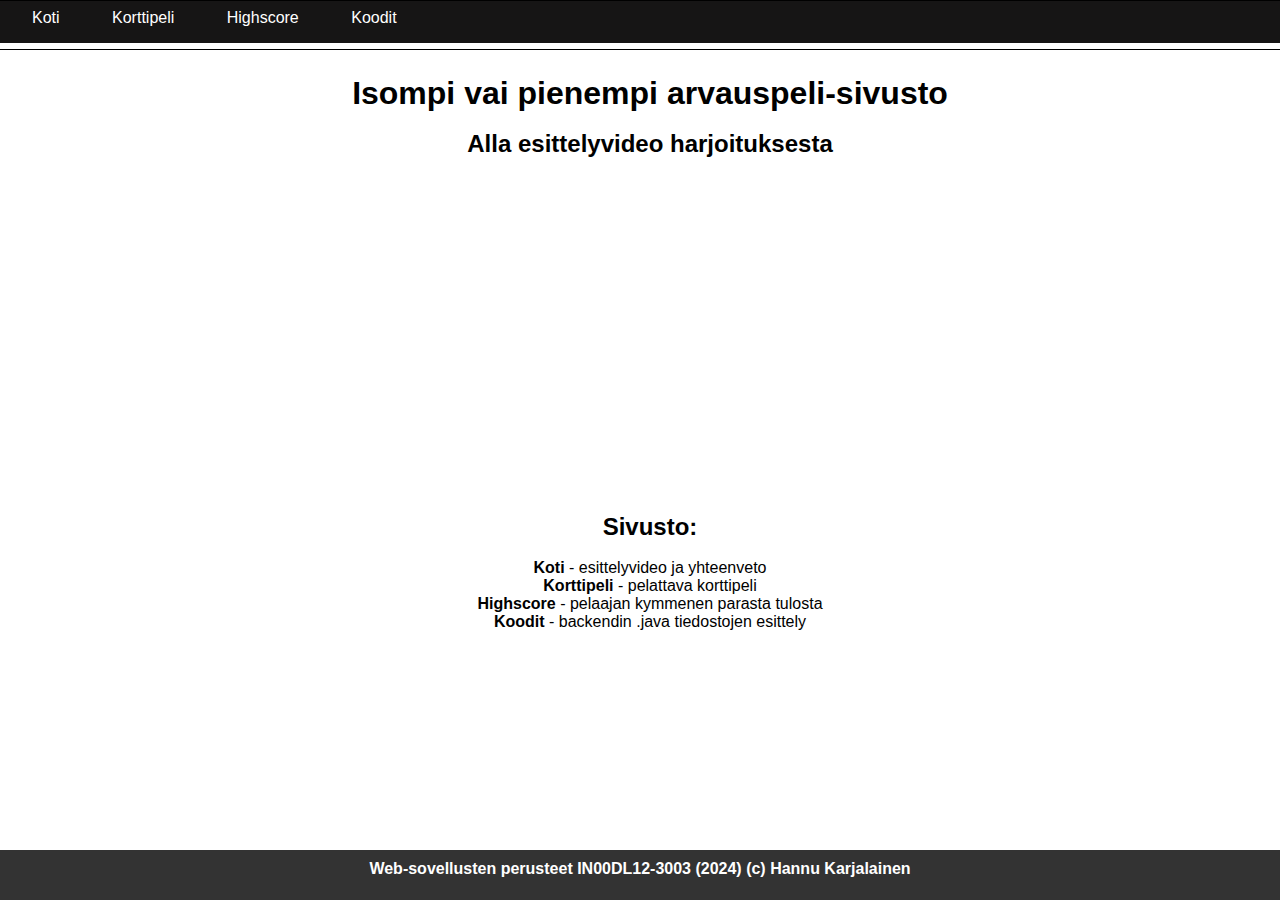
<file: src/main/resources/static/index.html>
<!DOCTYPE html>
<html lang="en">
<head>
    <meta charset="UTF-8">
    <meta name="viewport" content="width=device-width, initial-scale=1.0">
    <title>Isompi vai pienempi arvauspeli-aloitussivu</title>
    <link rel="stylesheet" href="./css/style.css">
    <style>

        .container {
            display: grid;
            overflow: hidden; /* Estä ylimääräinen rullaus */
            grid-gap: 5px; /* Lisätään väliä sarakkeiden välille */
            padding: 5px;
            
        }
        .container iframe{
            width: 560px;
            height: 315px;
        }

        .main-content {
            margin: 10px;
            padding: 10px;
            width: 100%; /* Koko näytön leveys */
            align-items: center;
            text-align: center;
            justify-content: center;
            overflow: hidden; /* Estä ylimääräinen rullaus */
        }

        @media only screen and (max-width: 1080px) {
            .container iframe{
                width: 300px;
                height: auto;
            }
        }
    </style>
    </head>
    <body>
        <nav>
            <ul>
                <li><a href="./index.html">Koti</a></li>
                <li><a href="./korttipeli.html">Korttipeli</a></li>
                <li><a href="./highscore.html">Highscore</a></li>
                <li><a href="./koodit.html">Koodit</a></li>
            </ul>
        </nav>
        <div class="container">
            <div class="main-content">
            <h1>Isompi vai pienempi arvauspeli-sivusto</h1>
            <br>
            <div>
                <h2>Alla esittelyvideo harjoituksesta</h2>
                <br>
                    <iframe src="https://www.youtube.com/embed/DxqTVpfhrhY" frameborder="0" allowfullscreen></iframe>
                </div>
            <div>
                <bR>
                <h2>Sivusto:</h2>
                <br>
                <ul>
                    <li><a href="./index.html"><b>Koti</b></a> - esittelyvideo ja yhteenveto</li>
                    <li><a href="./korttipeli.html"><b>Korttipeli</b></a> - pelattava korttipeli</li>
                    <li><a href="./highscore.html"><b>Highscore</b></a> - pelaajan kymmenen parasta tulosta</li>
                    <li><a href="./koodit.html"><b>Koodit</b></a> - backendin .java tiedostojen esittely</li>
                </ul>
            </div>
            </div>
        </div>
        <footer>
            <p>Web-sovellusten perusteet IN00DL12-3003 (2024) (c) Hannu Karjalainen </p>
        </footer>
</body>
</html>
</file>
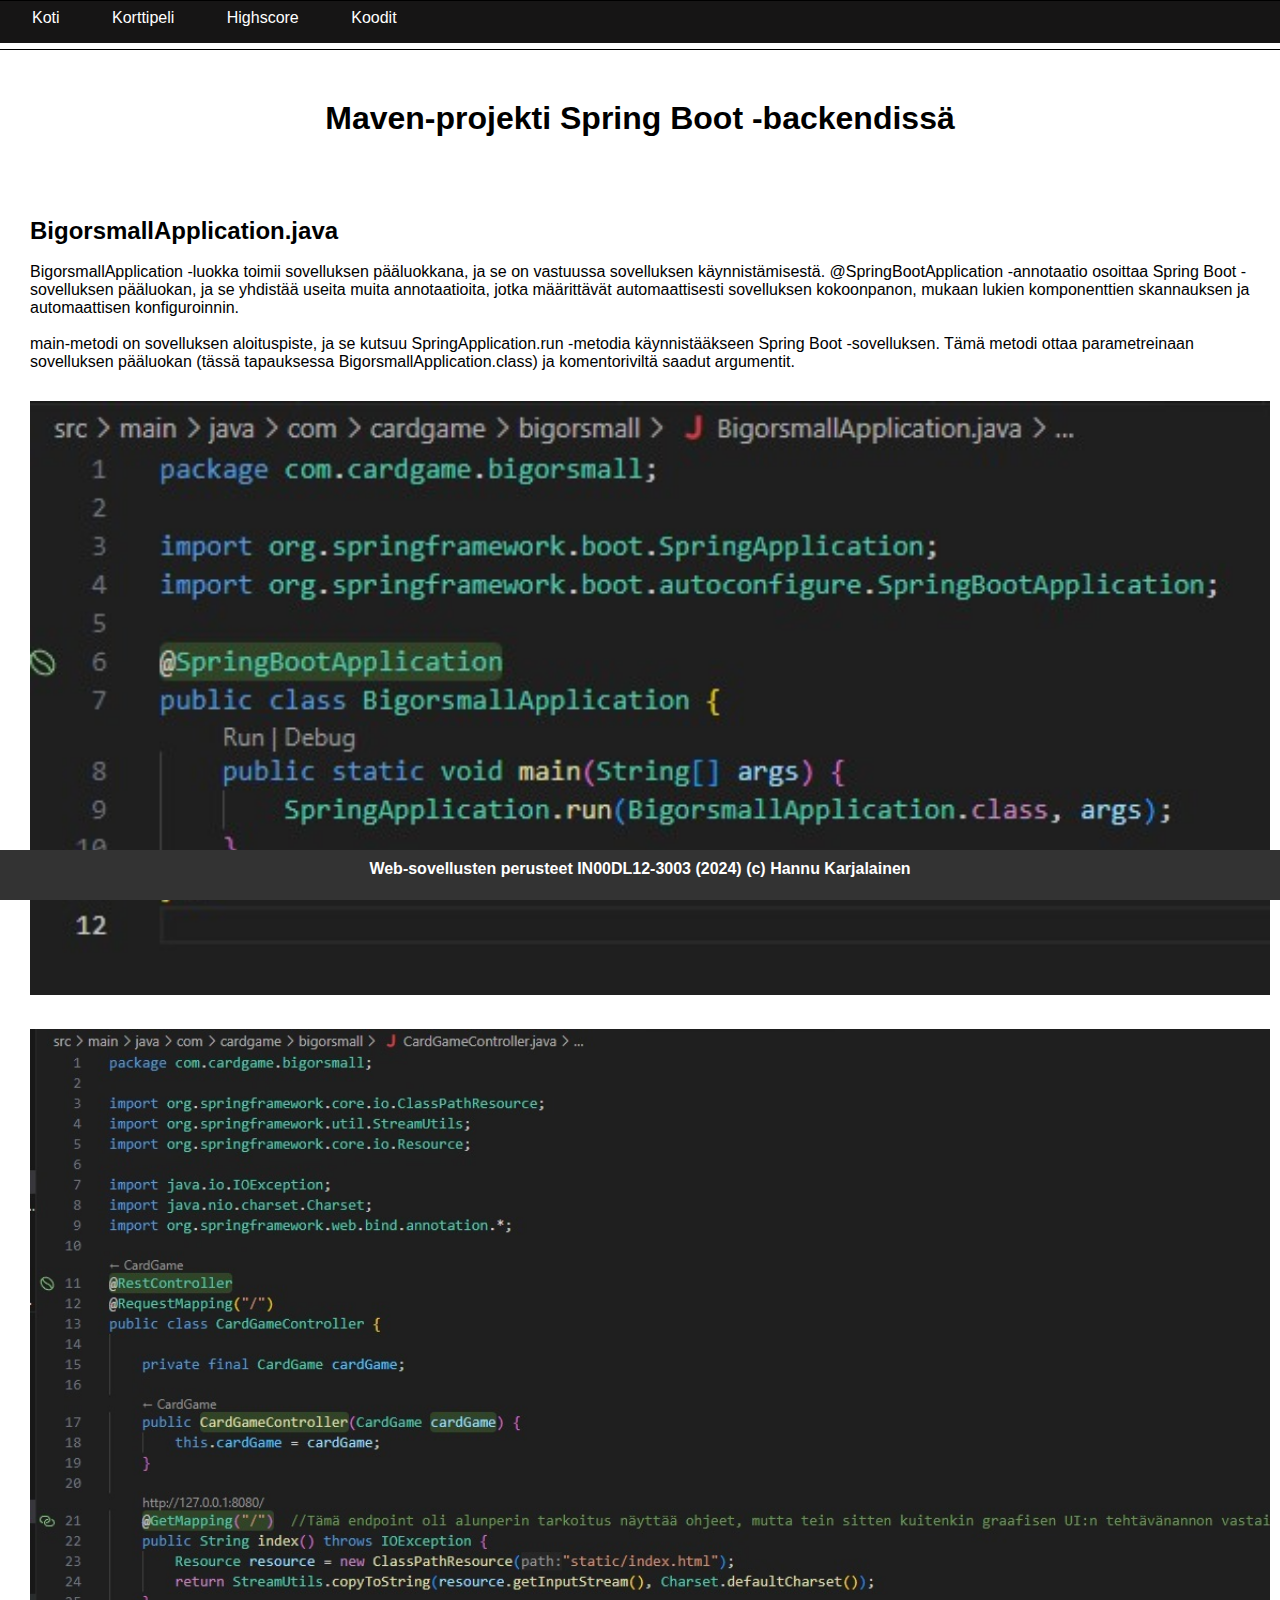
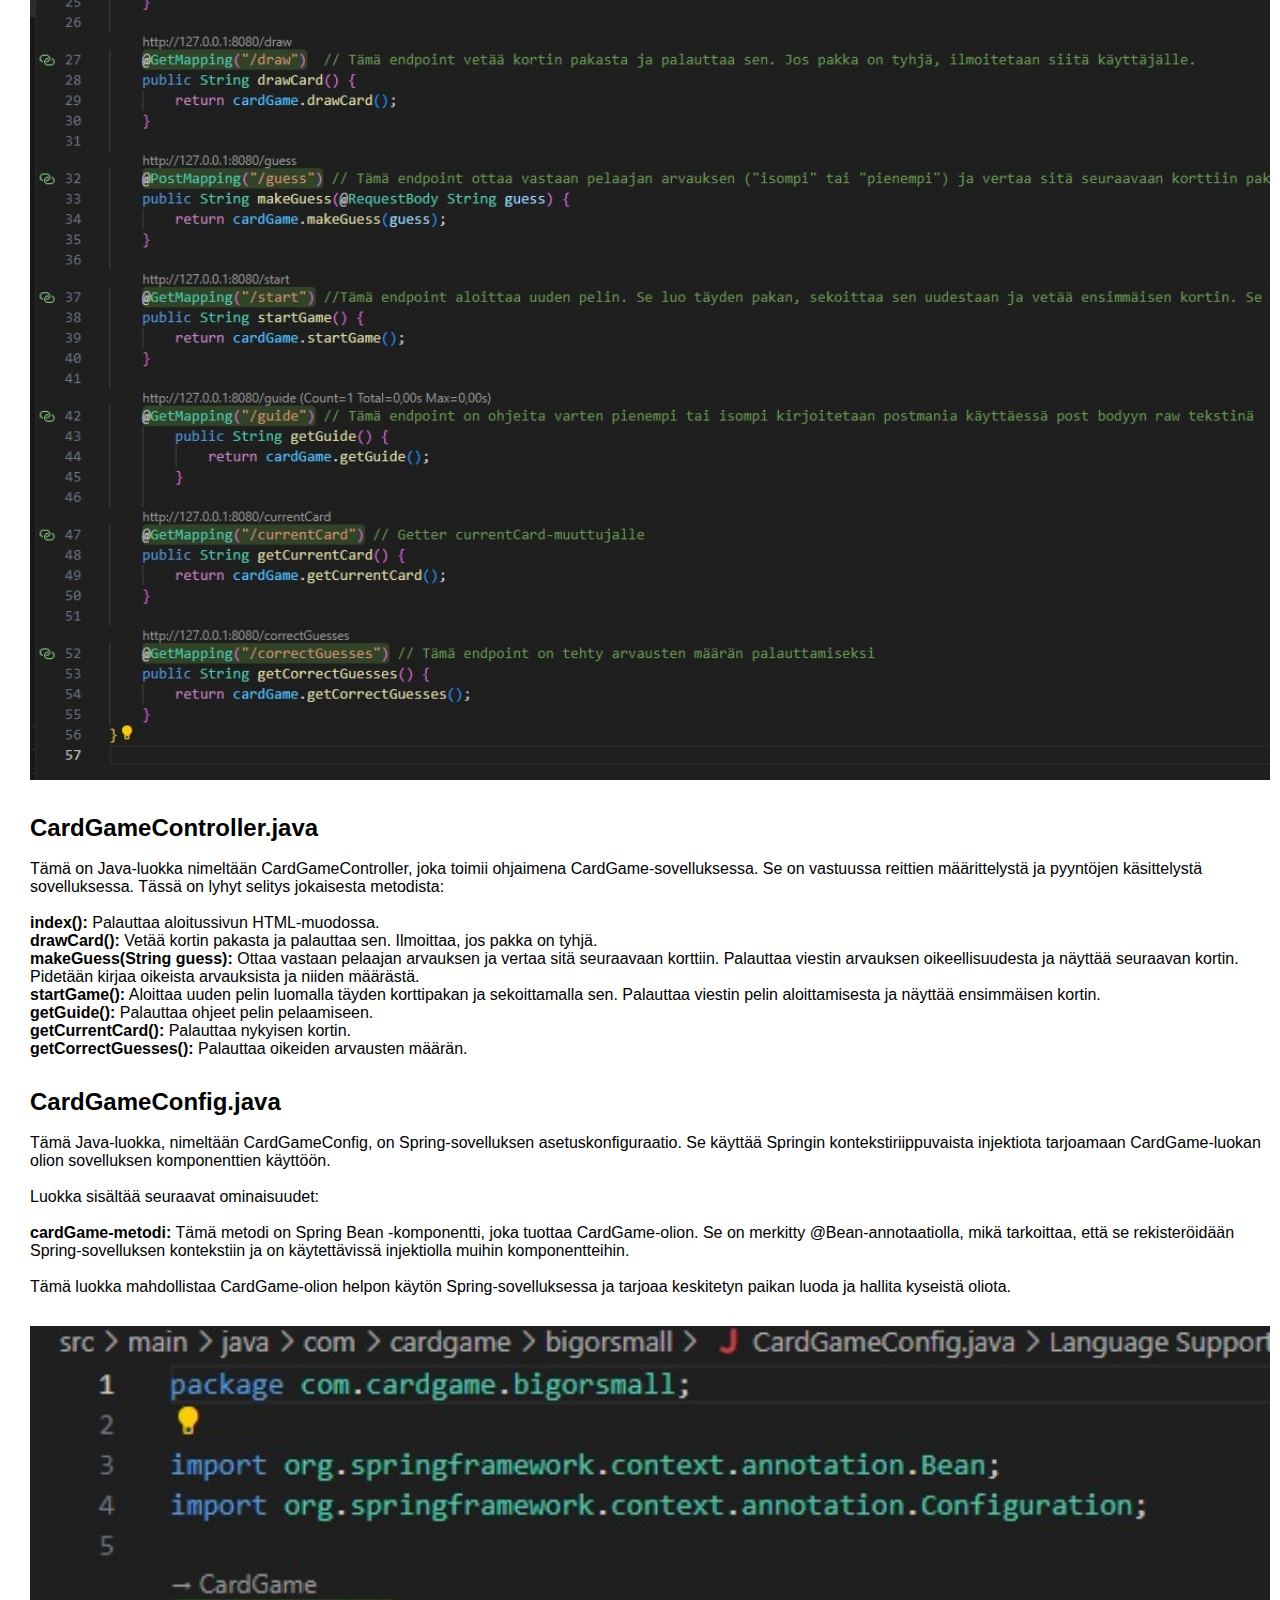
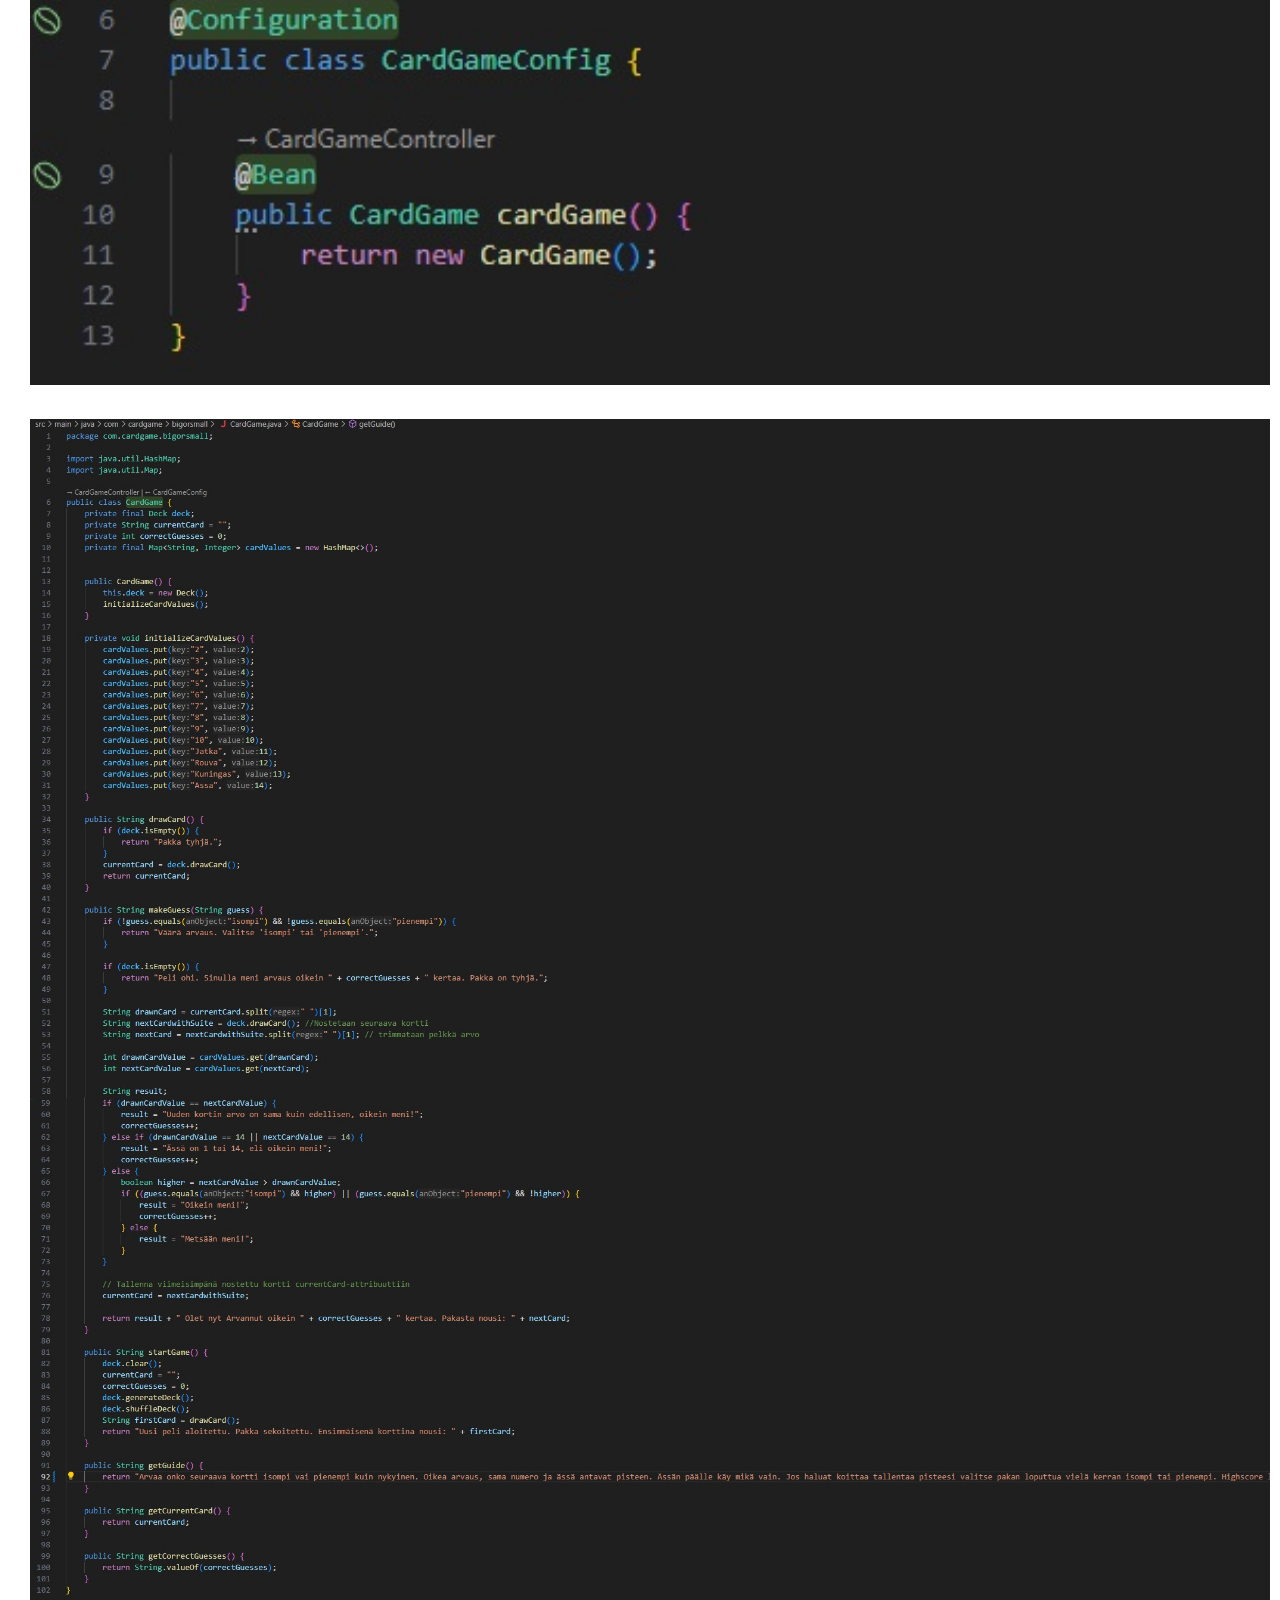
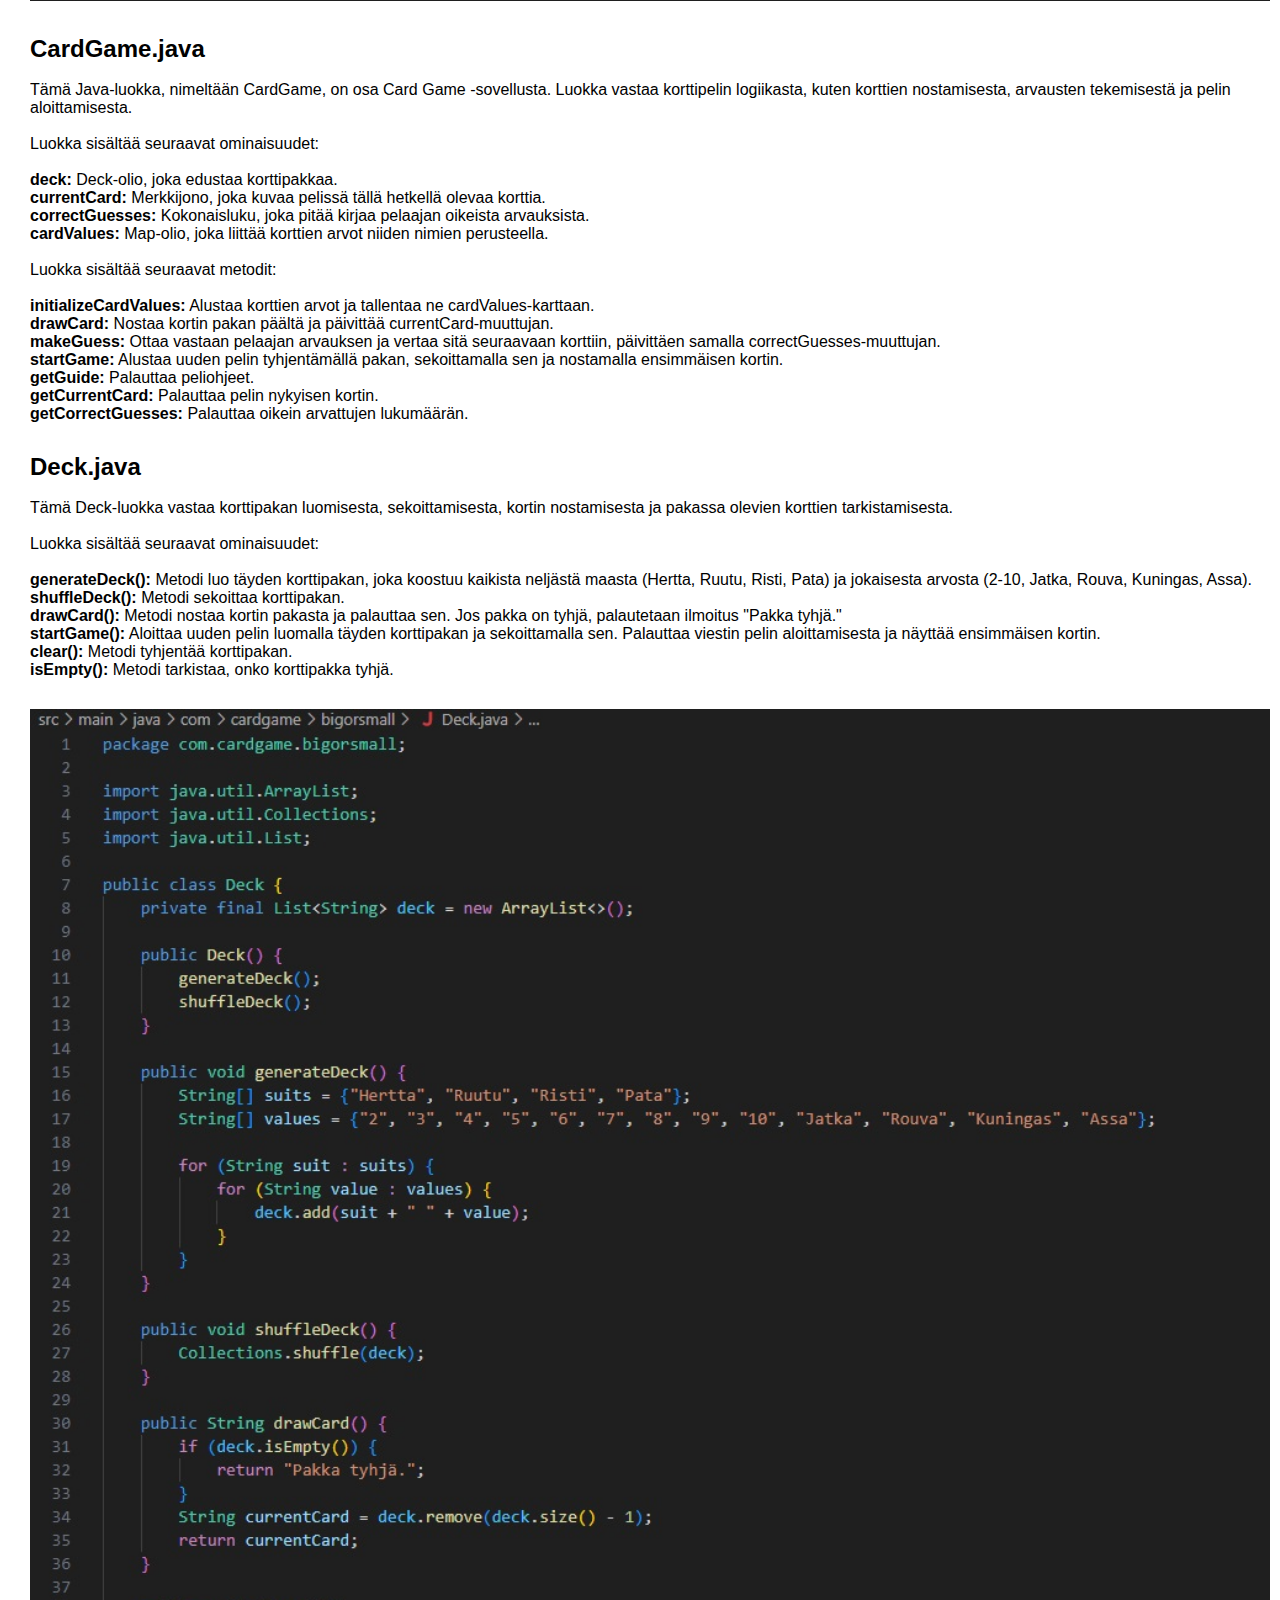
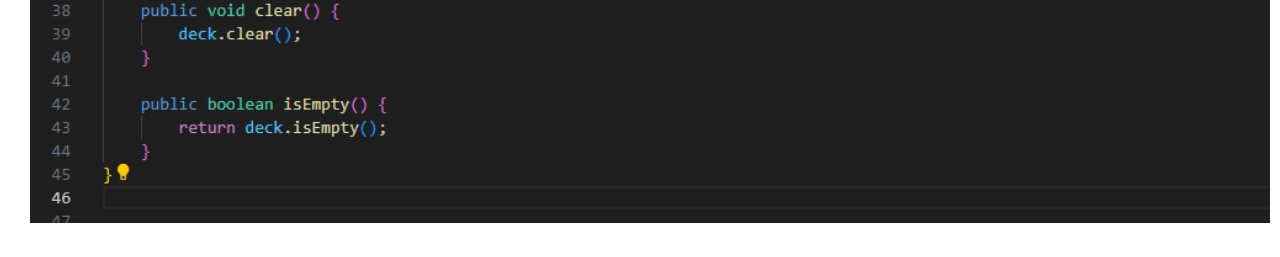
<file: src/main/resources/static/koodit.html>
<!DOCTYPE html>
<html lang="en">
<head>
    <meta charset="UTF-8">
    <meta name="viewport" content="width=device-width, initial-scale=1.0">
    <title>Isompi vai pienempi arvauspeli-aloitussivu</title>
    <link rel="stylesheet" href="./css/style.css">
    <style>
        .otsikko {
            text-align: center;
            justify-content: center;
            padding: 50px;
        }
        .container {
            display: grid;
            grid-template-columns: 50% 50%; /* Asetetaan sarakkeet suhteelliseen leveyteen */
            grid-gap: 50px; /* Lisätään väliä sarakkeiden välille */
            padding: 50px;
            
        }

        .left-content {
            margin: 10px;
            padding: 50px;
            width: 100%; /* Koko näytön leveys */
            align-items: center;
            text-align: left;
            justify-content: center;
            overflow: hidden; /* Estä ylimääräinen rullaus */
        }
        .right-content {
            margin: 10px;
            padding: 50px;
            width: 100%; /* Koko näytön leveys */
            align-items: start;
            text-align: left;
            justify-content: center;
            overflow: hidden; /* Estä ylimääräinen rullaus */
        }
    

        @media only screen and (max-width: 1400px) {
            .container {
                display: block;
                padding: 10px;
            }
            .left-content {
                margin: 10px;
                padding: 10px;
                width: 100%; /* Koko näytön leveys */
                align-items: center;
                text-align: left;
                justify-content: center;
                overflow: hidden; /* Estä ylimääräinen rullaus */
            }
            .right-content {
                margin: 10px;
                padding: 10px;
                width: 100%; /* Koko näytön leveys */
                align-items: start;
                text-align: left;
                justify-content: center;
                overflow: hidden; /* Estä ylimääräinen rullaus */
            }
            .left-content img {
                width: 100%; /* Kuvan leveys täyttää containerin leveyden */
                height: 100%; /* Kuvan korkeus täyttää containerin korkeuden */
                object-fit: cover; /* Mahdollistaa kuvan skaalaamisen ilman vääristymiä */
            }
            .right-content img {
                width: 100%; /* Kuvan leveys täyttää containerin leveyden */
                height: 100%; /* Kuvan korkeus täyttää containerin korkeuden */
                object-fit: cover; /* Mahdollistaa kuvan skaalaamisen ilman vääristymiä */
            }
        }


    </style>
    </head>
    <body>
        <nav>
            <ul>
                <li><a href="./index.html">Koti</a></li>
                <li><a href="./korttipeli.html">Korttipeli</a></li>
                <li><a href="./highscore.html">Highscore</a></li>
                <li><a href="./koodit.html">Koodit</a></li>
            </ul>
        </nav>
        <div class="otsikko">
            <h1>Maven-projekti Spring Boot -backendissä</h1>
        </div>
        <div class="container">
            <div class="left-content">
                <h2>BigorsmallApplication.java</h2>
                <br>
                <p>BigorsmallApplication -luokka toimii sovelluksen pääluokkana, 
                    ja se on vastuussa sovelluksen käynnistämisestä. @SpringBootApplication -annotaatio osoittaa Spring Boot -sovelluksen pääluokan, 
                    ja se yhdistää useita muita annotaatioita, jotka määrittävät automaattisesti sovelluksen kokoonpanon, mukaan lukien komponenttien 
                    skannauksen ja automaattisen konfiguroinnin.</p>
                    <br>
                <p>main-metodi on sovelluksen aloituspiste, ja se kutsuu SpringApplication.run -metodia käynnistääkseen Spring Boot -sovelluksen. 
                    Tämä metodi ottaa parametreinaan sovelluksen pääluokan (tässä tapauksessa BigorsmallApplication.class) ja komentoriviltä saadut argumentit.
                <p>
            </div>
            <div class="right-content">
                <img src="./images/BigorsmallApplication.jpg">
            </div>
            <div class="left-content">                    
                <img src="./images/CardGameController.jpg">
            </div>
            <div class="right-content">
                <h2>CardGameController.java</h2>
                <br>
                <p>Tämä on Java-luokka nimeltään CardGameController, joka toimii ohjaimena CardGame-sovelluksessa. Se on vastuussa reittien määrittelystä ja pyyntöjen käsittelystä sovelluksessa. Tässä on lyhyt selitys jokaisesta metodista:</p>
                <br>
                <ul>
                    <li> <b>index():</b> Palauttaa aloitussivun HTML-muodossa.</li>
                    <li><b>drawCard():</b> Vetää kortin pakasta ja palauttaa sen. Ilmoittaa, jos pakka on tyhjä.</li>
                    <li><b>makeGuess(String guess):</b> Ottaa vastaan pelaajan arvauksen ja vertaa sitä seuraavaan korttiin. Palauttaa viestin arvauksen oikeellisuudesta ja näyttää seuraavan kortin. Pidetään kirjaa oikeista arvauksista ja niiden määrästä.</li>
                    <li><b>startGame():</b> Aloittaa uuden pelin luomalla täyden korttipakan ja sekoittamalla sen. Palauttaa viestin pelin aloittamisesta ja näyttää ensimmäisen kortin.</li>
                    <li><b>getGuide():</b> Palauttaa ohjeet pelin pelaamiseen.</li>
                    <li><b>getCurrentCard():</b> Palauttaa nykyisen kortin.</li>
                    <li><b>getCorrectGuesses():</b> Palauttaa oikeiden arvausten määrän.</li>
                </ul>
            </div>
            <div class="left-content">                    
                <h2>CardGameConfig.java</h2>
                <br>
                <p>Tämä Java-luokka, nimeltään CardGameConfig, on Spring-sovelluksen asetuskonfiguraatio. Se käyttää Springin kontekstiriippuvaista injektiota tarjoamaan CardGame-luokan olion sovelluksen komponenttien käyttöön.</p>
                <br>
                <p>Luokka sisältää seuraavat ominaisuudet:</p>
                <br>
                <ol>
                    <li><b>cardGame-metodi:</b> Tämä metodi on Spring Bean -komponentti, joka tuottaa CardGame-olion. Se on merkitty @Bean-annotaatiolla, mikä tarkoittaa, että se rekisteröidään Spring-sovelluksen kontekstiin ja on käytettävissä injektiolla muihin komponentteihin.</li>
                </ol>
                <br>
                <p>Tämä luokka mahdollistaa CardGame-olion helpon käytön Spring-sovelluksessa ja tarjoaa keskitetyn paikan luoda ja hallita kyseistä oliota.</p>
            </div>
            <div class="right-content">
                <img src="./images/CardGameConfig.jpg">
            </div>
            <div class="left-content">                    
                <img src="./images/Cardgame.jpg">
            </div>
            <div class="right-content">
                <h2>CardGame.java</h2>
                <br>
                <p>Tämä Java-luokka, nimeltään CardGame, on osa Card Game -sovellusta. Luokka vastaa korttipelin logiikasta, kuten korttien nostamisesta, arvausten tekemisestä ja pelin aloittamisesta.</p>
                <br>
                <p>Luokka sisältää seuraavat ominaisuudet:</p>
                <br>
                <ul>
                    <li><b>deck:</b> Deck-olio, joka edustaa korttipakkaa.</li>
                    <li><b>currentCard:</b> Merkkijono, joka kuvaa pelissä tällä hetkellä olevaa korttia.</li>
                    <li><b>correctGuesses:</b> Kokonaisluku, joka pitää kirjaa pelaajan oikeista arvauksista.</li>
                    <li><b>cardValues:</b> Map-olio, joka liittää korttien arvot niiden nimien perusteella.</li>
                </ul>
                <br>
                <p>Luokka sisältää seuraavat metodit:</p>
                <br>
                <ul>
                    <li><b>initializeCardValues:</b> Alustaa korttien arvot ja tallentaa ne cardValues-karttaan.</li>
                    <li><b>drawCard:</b> Nostaa kortin pakan päältä ja päivittää currentCard-muuttujan.</li>
                    <li><b>makeGuess:</b> Ottaa vastaan pelaajan arvauksen ja vertaa sitä seuraavaan korttiin, päivittäen samalla correctGuesses-muuttujan.</li>
                    <li><b>startGame:</b> Alustaa uuden pelin tyhjentämällä pakan, sekoittamalla sen ja nostamalla ensimmäisen kortin.</li>
                    <li><b>getGuide:</b> Palauttaa peliohjeet.</li>
                    <li><b>getCurrentCard:</b> Palauttaa pelin nykyisen kortin.</li>
                    <li><b>getCorrectGuesses:</b> Palauttaa oikein arvattujen lukumäärän.</li>
                </ul>
            </div>
            <div class="left-content">                    
                <h2>Deck.java</h2>
                <br>
                <p>Tämä Deck-luokka vastaa korttipakan luomisesta, sekoittamisesta, kortin nostamisesta ja pakassa olevien korttien tarkistamisesta.</p>
                <br>
                <p>Luokka sisältää seuraavat ominaisuudet:</p>
                <br>
                <ul>
                    <li> <b>generateDeck():</b> Metodi luo täyden korttipakan, joka koostuu kaikista neljästä maasta (Hertta, Ruutu, Risti, Pata) ja jokaisesta arvosta (2-10, Jatka, Rouva, Kuningas, Assa).</li>
                    <li><b>shuffleDeck():</b> Metodi sekoittaa korttipakan.</li>
                    <li><b>drawCard():</b> Metodi nostaa kortin pakasta ja palauttaa sen. Jos pakka on tyhjä, palautetaan ilmoitus "Pakka tyhjä."</li>
                    <li><b>startGame():</b> Aloittaa uuden pelin luomalla täyden korttipakan ja sekoittamalla sen. Palauttaa viestin pelin aloittamisesta ja näyttää ensimmäisen kortin.</li>
                    <li><b>clear():</b> Metodi tyhjentää korttipakan.</li>
                    <li><b>isEmpty():</b> Metodi tarkistaa, onko korttipakka tyhjä.</li>
                </ul>
            </div>
            <div class="right-content">
                <img src="./images/Deck.jpg">
            </div>
        </div>
        <footer>
            <p>Web-sovellusten perusteet IN00DL12-3003 (2024) (c) Hannu Karjalainen </p>
        </footer>
</body>
</html>
</file>
<file: src/main/resources/static/css/style.css>
:root {
    --dark-background-color: #333;
    --light-background-color: #f5f5f5;
    --dark-foreground-color: #000;
    --light-foreground-color: #fff;
    --grey-foreground-color: #ccc;
    --accent-color: #6D0509;
    --general-padding: 2em;
    --general-margin: 1em;
}

* {
    margin: 0;
    padding: 0;
    color: var(--dark-foreground-color);
    font-family: Arial, Helvetica, sans-serif;
    overflow-x: hidden; /* Estää horisontaalisen rullauksen */
    overflow-y: auto; /* Sallii vertikaalisen rullauksen */
}

*,*::before,*::after {
    box-sizing: border-box;
}

a {
    text-decoration: none;
}

a:hover {
    color: var(--accent-color);
    font-weight: bold;
}

div#container {
    display: flex;
    flex-direction: column;
    margin: var(--general-margin);
}

div#content {
    display: inherit;
}

div#content section {
    width: 80vw;
    display: inherit;
    flex-direction: row;
    flex-wrap: wrap;
}


header {
    display: inherit;
    justify-content: center;
    align-items: center;
    height: 150px;
}

header h1 {
    font-family: Verdana, Geneva, Tahoma, sans-serif;
}

nav {
    display: inherit;
    align-items: center;
    border-top: 1px solid var(--dark-foreground-color);
    border-bottom: 1px solid var(--dark-foreground-color);
    height: 50px;
    width: auto;
}

nav ul {
    padding-left: calc(var(--general-padding)/2);
    background-color: #161515;
}

nav li {
    display: inline-block;
    margin-right: var(--general-margin);
    color: #FFF;
    background-color: #161515;
}

nav li a {
    font-family: Arial, sans-serif, Helvetica;
    display: inline-block;
    color: #FFF;
    text-decoration: none;
    padding: 0.5em 1em;
}

nav li a:hover {
    background-color: #111;
    color: #FFF;
    font-weight: bold;
}

footer {
    background-color: var(--dark-background-color);
    font-family: Arial, sans-serif, Helvetica;
    display: inherit;
    justify-content: center;
    align-items: center;
    height: 50px;
    position: fixed;
    bottom: 0;
    width: 100%;
    text-align: center;
    padding: 10px 0; 
}

footer p {
    color: var(--light-foreground-color);
    font-family: Arial, sans-serif, Helvetica;
    font-weight: bold;
    justify-content: center;
}

@media only screen and (max-width: 1080px) {
 
    h1 {
        font-family: Verdana, Geneva, Tahoma, sans-serif;
        font-size: small;


    }
    h2 {
        font-family: Verdana, Geneva, Tahoma, sans-serif;
        font-size: small;
        
    }
    nav {
        display: inherit;
        align-items: center;
        border-top: 1px solid var(--dark-foreground-color);
        border-bottom: 1px solid var(--dark-foreground-color);
        height: 50px;
        width: auto;
    }
    
    nav ul {
        padding-left: 1px;
        background-color: #161515;
    }
    
    nav li {
        display: inline-block;
        margin-right: 1px;
        color: #FFF;
        background-color: #161515;
    }
    
    nav li a {
        font-family: Arial, sans-serif, Helvetica;
        display: inline-block;
        color: #FFF;
        text-decoration: none;
        padding: 1px 1px;
    }
    
    nav li a:hover {
        background-color: #111;
        color: #FFF;
        font-weight: bold;
    }
    footer {
        background-color: var(--dark-background-color);
        font-family: Arial, sans-serif, Helvetica;
        font-size: 10px;
        display: inherit;
        justify-content: center;
        align-items: center;
        height: 50px;
        width: 100vw;
        text-align: center;
        padding: 10px 0; 
    }
}
</file>
